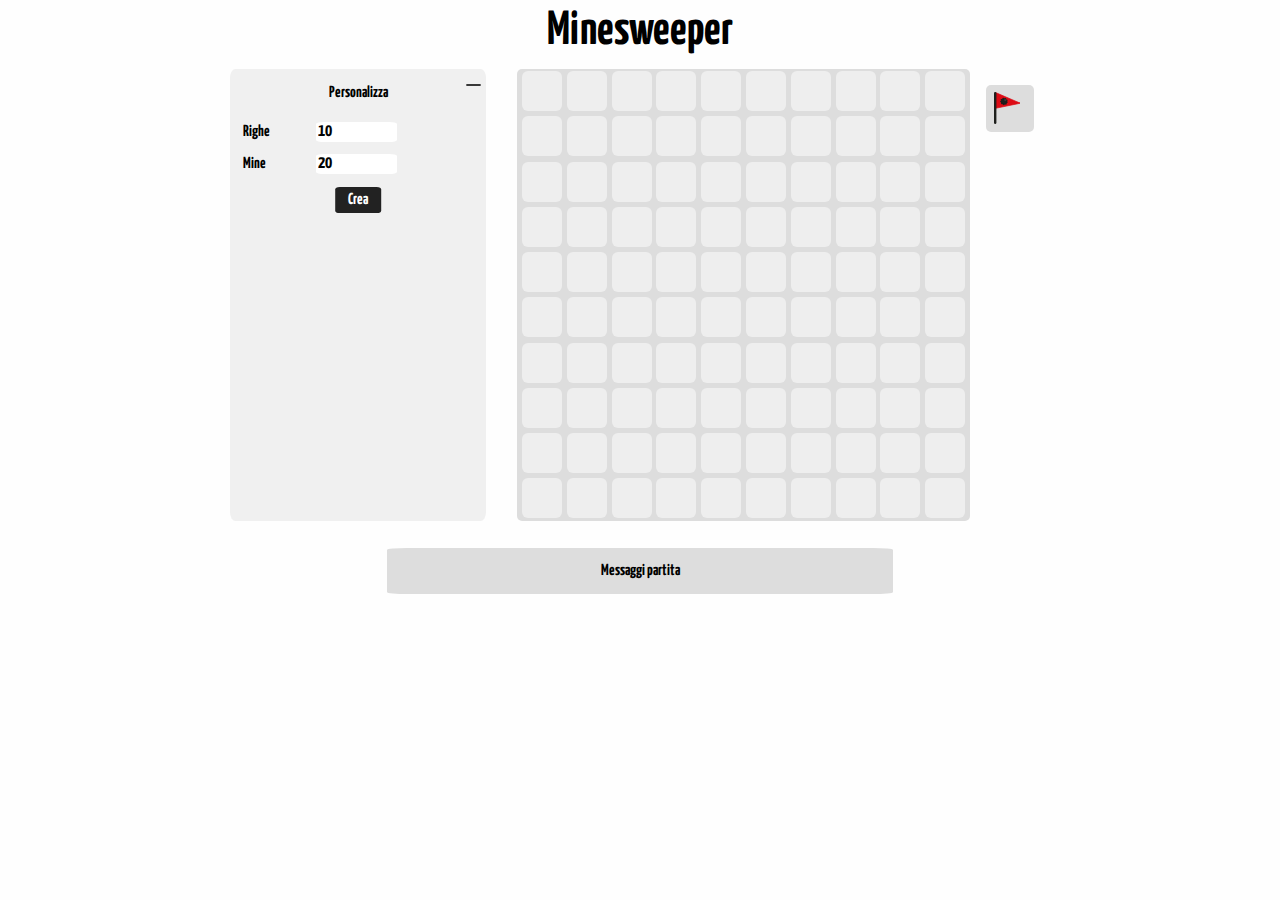
<file: index.html>
<!DOCTYPE html>
<html>

<head>
    <meta charset='utf-8'>
    <meta http-equiv='X-UA-Compatible' content='IE=edge'>
    <title>Page Title</title>
    <meta name='viewport' content='width=device-width, initial-scale=1'>
    <link rel='stylesheet' type='text/css' media='screen' href='style/variables.css'>
    <link rel='stylesheet' type='text/css' media='screen' href='style/index_style.css'>
    <script type="text/javascript" src="script\classes.js"></script>
    <script type="text/javascript" src="script\gridevents.js"></script>
    <script type="text/javascript" src="script\innerblockFill.js"></script>
    <script type="text/javascript" src="script\blocks_initialization.js"></script>
    <script type="text/javascript" src="script\viewevents.js"></script>
</head>

<body>

    <h1 class="title" id="maintitle"> Minesweeper</h1>
    <!-- <h1 class="title" id="subtitle"> Di Alessio Erasmo </h1> -->

    <div id="boxmanagement">
        <p id="managementtitle">Personalizza</p>
        <p class="inputdescriptor">Righe</p><input class="gameinput" id="rows"></input>
        <div></div>
        <p class="inputdescriptor">Mine</p><input class="gameinput" id="mines"></input>

        <div id="menubutton" class="button"  onclick="customgame()">Crea</div>
    </div>
    <div id="moreless" onclick="show_moreless()"><img id="moreless_img" src="images/less.svg"/></div>


    <div id="box">
    </div>

    <div id="flag" onclick="flagswitch()"> <img src="images/flag.svg"> </div>
    <div id="separator"></div>
    <div id="messagebox">
        <p id="message">Messaggi partita</p>
        
    </div>

</body>
<script type="text/javascript" src="script\main.js"></script>

</html>
</file>
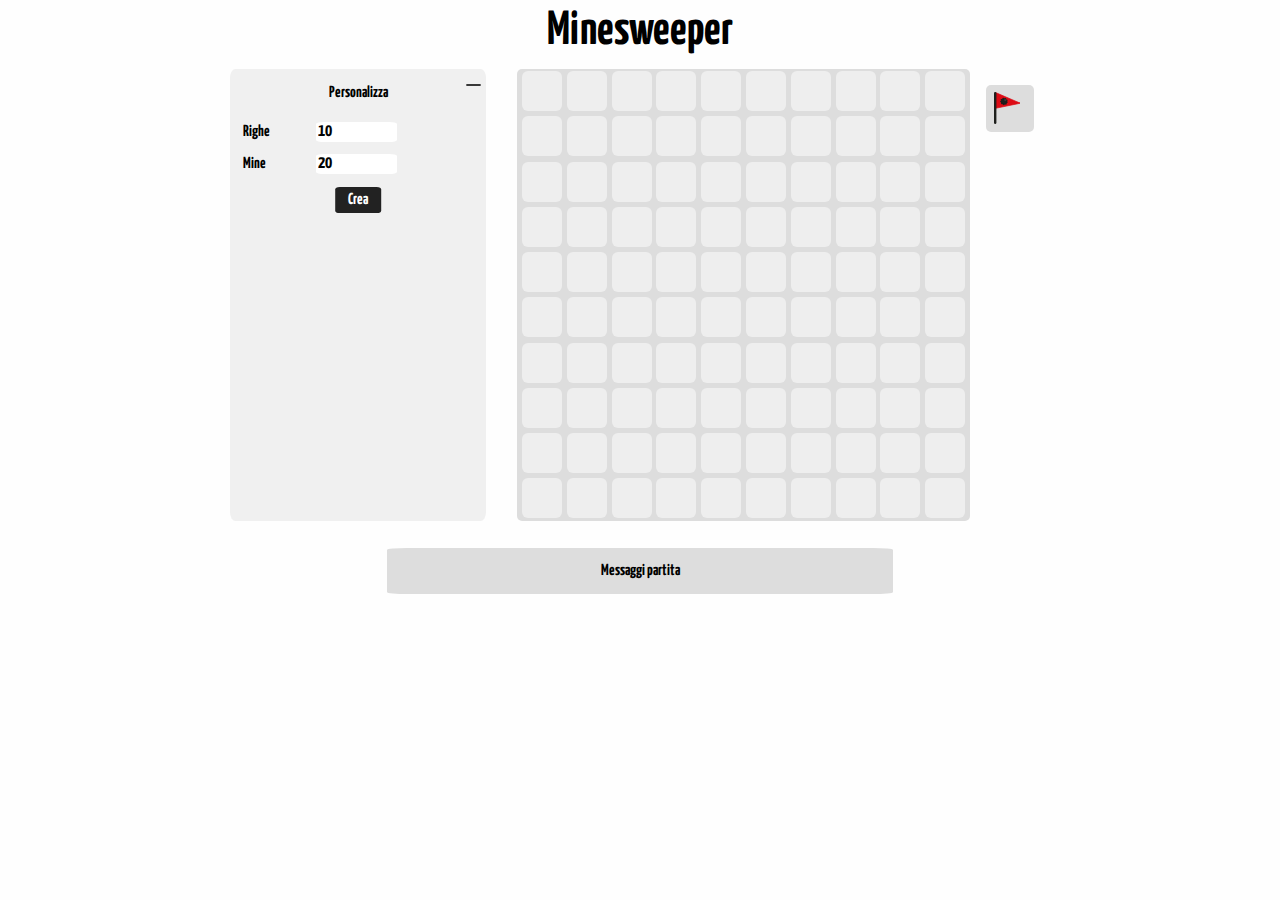
<file: minesweeper.html>
<!DOCTYPE html>
<html>

<head>
    <meta charset='utf-8'>
    <meta http-equiv='X-UA-Compatible' content='IE=edge'>
    <title>Page Title</title>
    <meta name='viewport' content='width=device-width, initial-scale=1'>
    <link rel='stylesheet' type='text/css' media='screen' href='minesweeper\style/variables.css'>
    <link rel='stylesheet' type='text/css' media='screen' href='minesweeper\style/index_style.css'>
    <script type="text/javascript" src="minesweeper\script\classes.js"></script>
    <script type="text/javascript" src="minesweeper\script\gridevents.js"></script>
    <script type="text/javascript" src="minesweeper\script\innerblockFill.js"></script>
    <script type="text/javascript" src="minesweeper\script\blocks_initialization.js"></script>
    <script type="text/javascript" src="minesweeper\script\viewevents.js"></script>
</head>

<body>

    <h1 class="title" id="maintitle"> Minesweeper</h1>
    <!-- <h1 class="title" id="subtitle"> Di Alessio Erasmo </h1> -->

    <div id="boxmanagement">
        <p id="managementtitle">Personalizza</p>
        <p class="inputdescriptor">Righe</p><input class="gameinput" id="rows"></input>
        <div></div>
        <p class="inputdescriptor">Mine</p><input class="gameinput" id="mines"></input>

        <div id="menubutton" class="button"  onclick="customgame()">Crea</div>
    </div>
    <div id="moreless" onclick="show_moreless()"><img id="moreless_img" src="minesweeper/images/less.svg"/></div>


    <div id="box">
    </div>

    <div id="flag" onclick="flagswitch()"> <img src="minesweeper/images/flag.svg"> </div>
    <div id="separator"></div>
    <div id="messagebox">
        <p id="message">Messaggi partita</p>
        
    </div>

</body>
<script type="text/javascript" src="minesweeper\script\main.js"></script>

</html>
</file>
<file: style/variables.css>
:root {
    --innerblock_size: 80px;
    --innerblock_color: #fff;
    --innerblock_margin: 6px;
}

@font-face {
    font-family: 'KaffeesatzBold';
    src: url(../font/Yanone_Kaffeesatz/static/YanoneKaffeesatz-Bold.ttf);
}
</file>
<file: style/index_style.css>
body {
    display: flex;
    justify-content: center;
    flex-wrap: wrap;
    font-family: KaffeesatzBold;
    background-color: #fefefe;
}

.title {
    padding: 0;
    margin: 0;
    width: 100%;
    text-align: center;
}

#maintitle {
    margin-bottom: 1%;
    font-size: 300%;
}

#subtitle {
    position: relative;
    top: -15px;
    color: #bbb;
}

#box {
    transition-duration: 200ms;
    padding: 0;
    flex-shrink: 0;
    /*
    margin: 0;
    position: relative;
    left: 50%;
    transform: translate(-50%,0);
    background-color: #ddd;
    */
    background-color: #ddd;
    display: flex;
    flex-direction: row;
    flex-wrap: wrap;
    justify-content: center;
    border-radius: 5px;
    gap: 0px 0px;
    margin:0px;
}

.innerbox {
    -webkit-user-select: none;
    -moz-user-select: none;
    -ms-user-select: none;
    user-select: none;
    position: relative;
    background-color: var(--innerblock_color);
    border-radius: 15%;
    transition-duration: 200ms;
    width: var(--innerblock_size);
    height: var(--innerblock_size);
    margin: var(--innerblock_margin);
    font-weight: bold;
    text-align: center;
    overflow: hidden;
    font-size: 30px;
    opacity: 0.5;
}

.innerboxflag {
    margin: 0;
    height: 70%;
    position: absolute;
    top: 50%;
    left: 50%;
    transform: translate(-50%, -50%);
}

.innerbox:hover {
    transform: scale(1.2);
    cursor: pointer;
}

#boxmanagement { 
    -webkit-user-select: none;
    -moz-user-select: none;
    -ms-user-select: none;
    user-select: none;
    position: relative;
    transition-duration: 200ms;
    margin: 0;
    border-radius: 2%;
    background-color: #f0f0f0;
    height: auto;
}

#moreless {
    cursor: pointer;
    position: relative;
    left: -20px;
    top: 5px;
    height: 20px;
}

#moreless_img {
    -webkit-user-select: none;
    -moz-user-select: none;
    -ms-user-select: none;
    user-select: none;
    margin:0px;
    width: 15px;
}

#mine {
    width: 80%;
    position: absolute;
    top: 50%;
    left: 50%;
    transform: translate(-50%, -50%);
}

#flag {
    width: 30px;
    height: 30px;
    border-radius: 5px;
    background-color: #ddd;
    display: flex;
    flex-direction: row;
    cursor: pointer;
}

#messagebox {
    display: flex;
    flex-wrap: wrap;
    justify-content: center;
    margin-top: 2%;
    width: 40%;
    border-radius: 4%;
    background-color: #ddd;
}

#message {
    margin: 3% 0px 3% 0px;
    width: 99%;
    text-align: center;
    display: inline-block;

}

#messagebutton {
    margin: 0.5% 0px 3% 0px;
    text-align: center;
    display: inline-block;
}

#managementtitle{

    text-align: center;
}

.gameinput{
    margin-left: 10%;
    width: 30%;
    border-radius: 10%;
    border: 0px;
    font-weight: bold;
    font-size: large; 
    font-family: KaffeesatzBold;
    vertical-align: middle;

}

.inputdescriptor{
    width: 2.5em; 
    margin: 3% 3% 3% 5%;
    display: inline-block;
    font-weight: 100;
}

.button{
    display: inline-block;
    text-align: center;
    padding: 2% 5%;
    cursor: pointer;
    width: auto;
    background-color: #222;
    color: white;
    border-radius: 10%;
    transition-duration: 200ms;
}

.button:hover{
    transform: scale(1.1);
}

#menubutton{
    margin: 3% 0px 3% 50%;
    transform: translateX(-50%);
}

#rows{
}
#mines{}

#separator{
    width: 100%;
    height: 1px;
}
</file>
